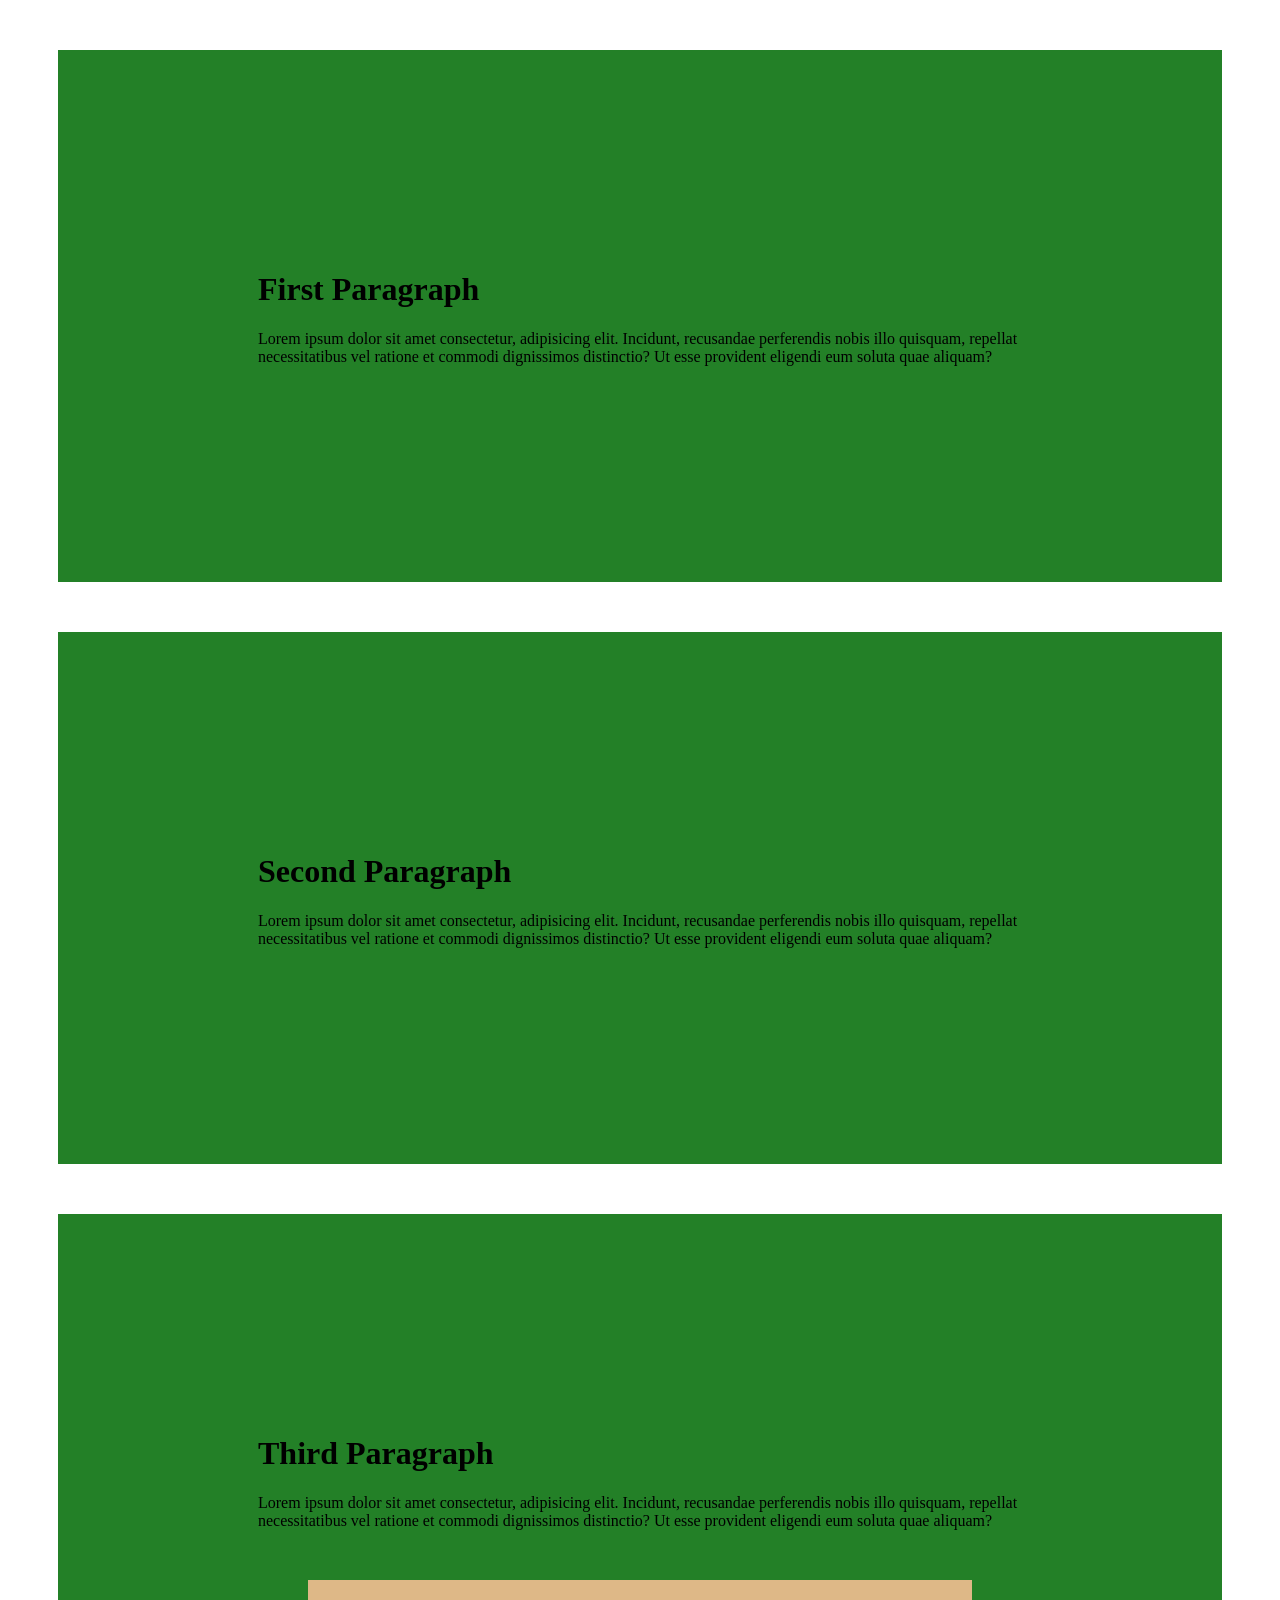
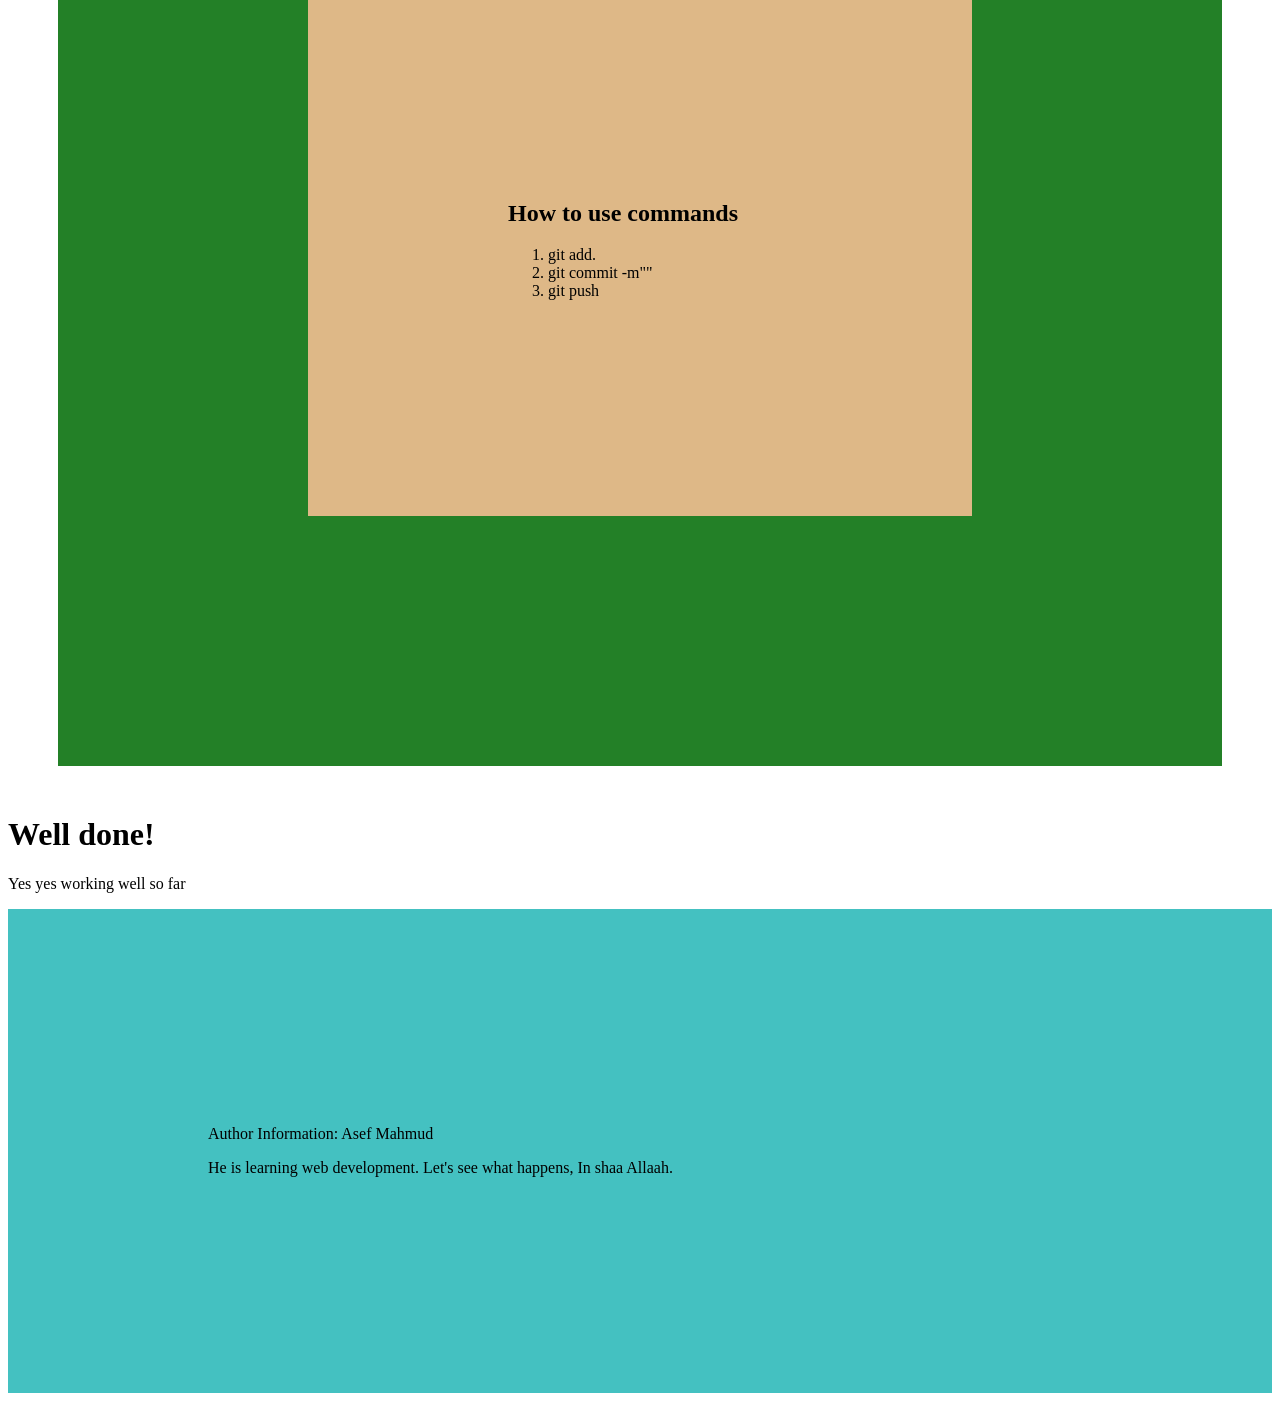
<file: index.html>
<!DOCTYPE html>
<html lang="en">
<head>
    <meta charset="UTF-8">
    <meta name="viewport" content="width=device-width, initial-scale=1.0">
    <title>website</title>
    <link rel="stylesheet" href="styles/blog.css">
</head>
<body>
    <div>
        <h1>First Paragraph</h1>
        <p>
Lorem ipsum dolor sit amet consectetur, adipisicing elit. 
Incidunt, recusandae perferendis nobis illo quisquam, 
repellat necessitatibus vel ratione et commodi dignissimos 
distinctio? Ut esse provident eligendi eum soluta 
quae aliquam?
</p>
    </div>
    <div>
        <h1>Second Paragraph</h1>
        <p>
Lorem ipsum dolor sit amet consectetur, adipisicing elit. 
Incidunt, recusandae perferendis nobis illo quisquam, 
repellat necessitatibus vel ratione et commodi dignissimos 
distinctio? Ut esse provident eligendi eum soluta 
quae aliquam?
</p>
    </div>
    <div>
        <h1>Third Paragraph</h1>
        <p>
Lorem ipsum dolor sit amet consectetur, adipisicing elit. 
Incidunt, recusandae perferendis nobis illo quisquam, 
repellat necessitatibus vel ratione et commodi dignissimos 
distinctio? Ut esse provident eligendi eum soluta 
quae aliquam?
</p>
<div id="apple">
<h2>How to use commands</h2>
<ol>
    <li>git add.</li>
    <li>git commit -m""</li>
    <li>git push</li>
</ol>
</div>
    </div>
    <h1>Well done!</h1>
    <p>Yes yes working well so far</p>

    <footer>
        <p>Author Information: Asef Mahmud</p>
        <p>He is learning web development. Let's see what happens, In shaa Allaah.</p>
    </footer>
</body>
</html>
</file>
<file: styles/blog.css>
div{
background-color: rgb(35, 128, 39);
padding: 200px;
margin: 50px ;
}
#apple{
background-color: burlywood;
padding: 200px;
margin: 50px;
}
footer{
background-color: rgb(68, 193, 193);
padding: 200px;
}
</file>
